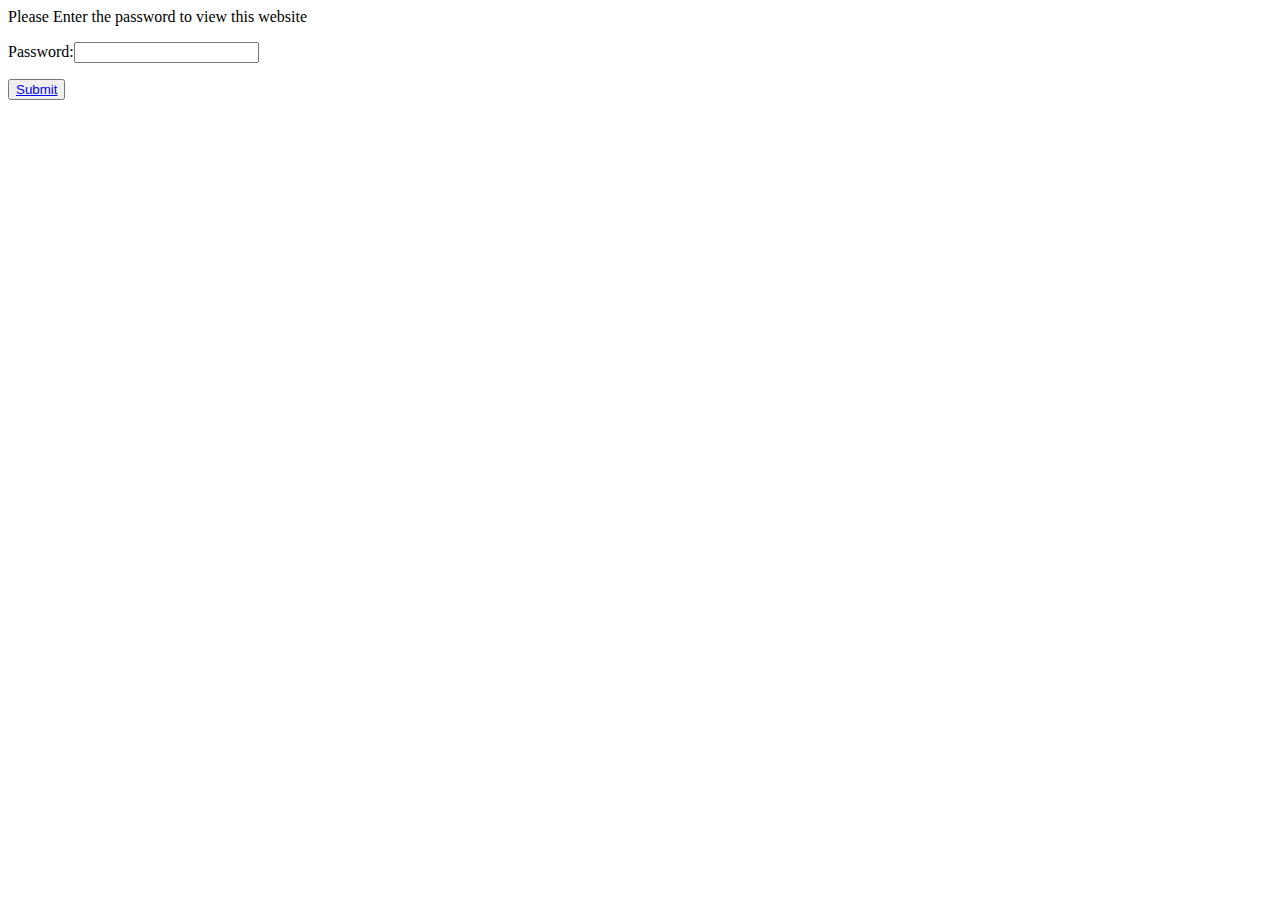
<file: index.html>
<html>
 <head>
 
 <script>
  function checkpassword(){

    var password= document.getElementById("passwordBox");
    var passwordText = password.value;
    if(passwordText=="omni@123"){
      return true;
    }
    alert("Access Denied");
    return false;
  }
  
  </script>

 </head>
 
 <p>Please Enter the password to view this website</p>
  <p>Password:<input id="passwordBox" type-"password"/></p>
 <button><a href="index1.html" onclick="return checkpassword();">Submit </a> </button>
  </html>
</file>
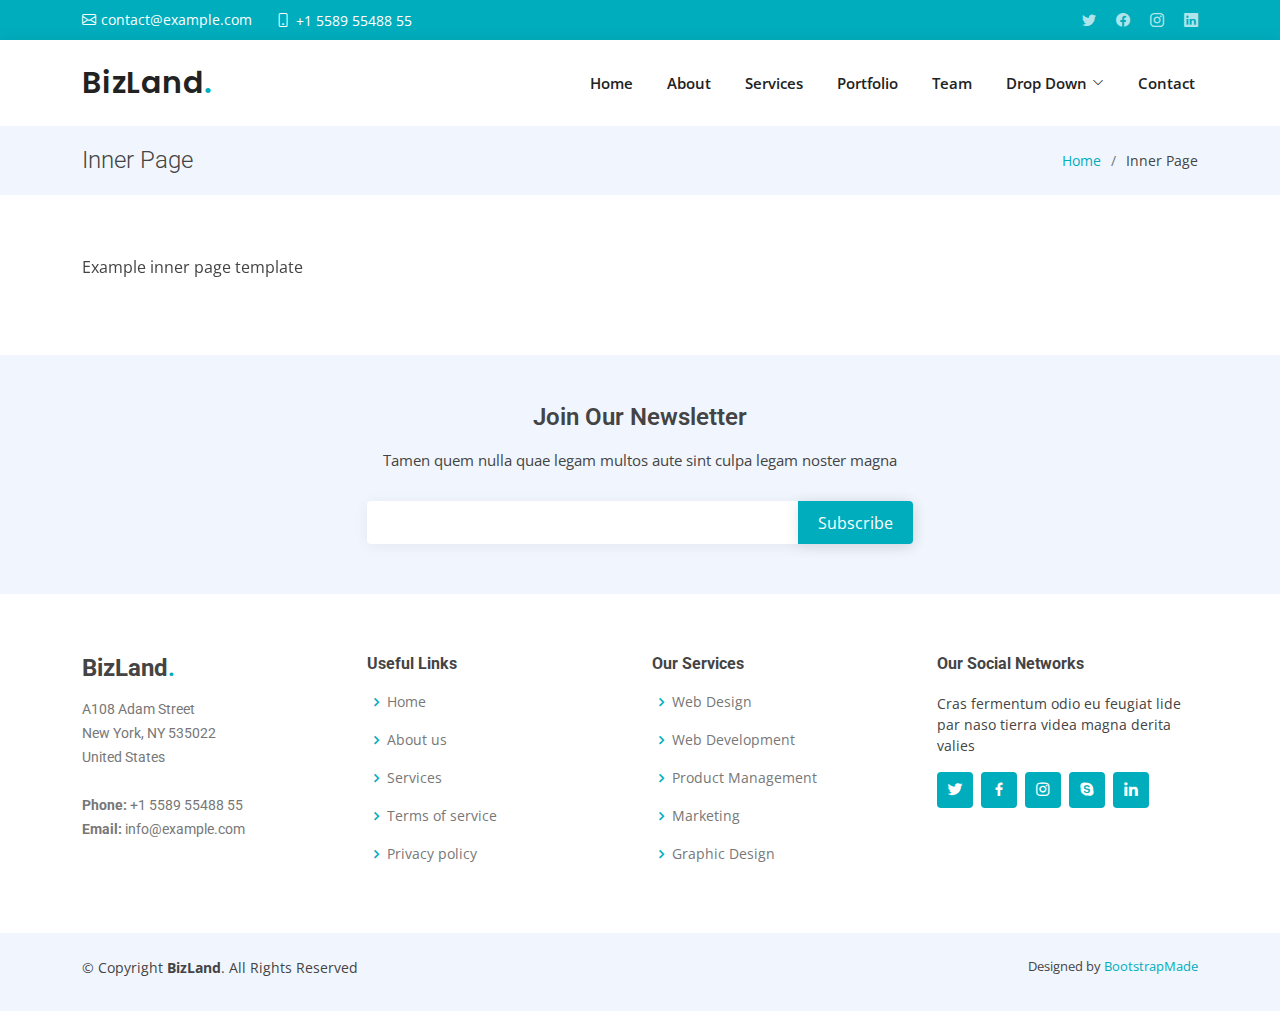
<file: inner-page.html>
<!DOCTYPE html>
<html lang="en">

<head>
  <meta charset="utf-8">
  <meta content="width=device-width, initial-scale=1.0" name="viewport">

  <title>Inner Page - BizLand Bootstrap Template</title>
  <meta content="" name="description">
  <meta content="" name="keywords">

  <!-- Favicons -->
  <link href="assets/img/favicon.png" rel="icon">
  <link href="assets/img/apple-touch-icon.png" rel="apple-touch-icon">

  <!-- Google Fonts -->
  <link href="https://fonts.googleapis.com/css?family=Open+Sans:300,300i,400,400i,600,600i,700,700i|Roboto:300,300i,400,400i,500,500i,600,600i,700,700i|Poppins:300,300i,400,400i,500,500i,600,600i,700,700i" rel="stylesheet">

  <!-- Vendor CSS Files -->
  <link href="assets/vendor/aos/aos.css" rel="stylesheet">
  <link href="assets/vendor/bootstrap/css/bootstrap.min.css" rel="stylesheet">
  <link href="assets/vendor/bootstrap-icons/bootstrap-icons.css" rel="stylesheet">
  <link href="assets/vendor/boxicons/css/boxicons.min.css" rel="stylesheet">
  <link href="assets/vendor/glightbox/css/glightbox.min.css" rel="stylesheet">
  <link href="assets/vendor/swiper/swiper-bundle.min.css" rel="stylesheet">

  <!-- Template Main CSS File -->
  <link href="assets/css/style.css" rel="stylesheet">

  <!-- =======================================================
  * Template Name: BizLand - v3.2.0
  * Template URL: https://bootstrapmade.com/bizland-bootstrap-business-template/
  * Author: BootstrapMade.com
  * License: https://bootstrapmade.com/license/
  ======================================================== -->
</head>

<body>

  <!-- ======= Top Bar ======= -->
  <section id="topbar" class="d-flex align-items-center">
    <div class="container d-flex justify-content-center justify-content-md-between">
      <div class="contact-info d-flex align-items-center">
        <i class="bi bi-envelope d-flex align-items-center"><a href="mailto:contact@example.com">contact@example.com</a></i>
        <i class="bi bi-phone d-flex align-items-center ms-4"><span>+1 5589 55488 55</span></i>
      </div>
      <div class="social-links d-none d-md-flex align-items-center">
        <a href="#" class="twitter"><i class="bi bi-twitter"></i></a>
        <a href="#" class="facebook"><i class="bi bi-facebook"></i></a>
        <a href="#" class="instagram"><i class="bi bi-instagram"></i></a>
        <a href="#" class="linkedin"><i class="bi bi-linkedin"></i></i></a>
      </div>
    </div>
  </section>

  <!-- ======= Header ======= -->
  <header id="header" class="d-flex align-items-center">
    <div class="container d-flex align-items-center justify-content-between">

      <h1 class="logo"><a href="index.html">BizLand<span>.</span></a></h1>
      <!-- Uncomment below if you prefer to use an image logo -->
      <!-- <a href="index.html" class="logo"><img src="assets/img/logo.png" alt=""></a>-->

      <nav id="navbar" class="navbar">
        <ul>
          <li><a class="nav-link scrollto " href="#hero">Home</a></li>
          <li><a class="nav-link scrollto" href="#about">About</a></li>
          <li><a class="nav-link scrollto" href="#services">Services</a></li>
          <li><a class="nav-link scrollto " href="#portfolio">Portfolio</a></li>
          <li><a class="nav-link scrollto" href="#team">Team</a></li>
          <li class="dropdown"><a href="#"><span>Drop Down</span> <i class="bi bi-chevron-down"></i></a>
            <ul>
              <li><a href="#">Drop Down 1</a></li>
              <li class="dropdown"><a href="#"><span>Deep Drop Down</span> <i class="bi bi-chevron-right"></i></a>
                <ul>
                  <li><a href="#">Deep Drop Down 1</a></li>
                  <li><a href="#">Deep Drop Down 2</a></li>
                  <li><a href="#">Deep Drop Down 3</a></li>
                  <li><a href="#">Deep Drop Down 4</a></li>
                  <li><a href="#">Deep Drop Down 5</a></li>
                </ul>
              </li>
              <li><a href="#">Drop Down 2</a></li>
              <li><a href="#">Drop Down 3</a></li>
              <li><a href="#">Drop Down 4</a></li>
            </ul>
          </li>
          <li><a class="nav-link scrollto" href="#contact">Contact</a></li>
        </ul>
        <i class="bi bi-list mobile-nav-toggle"></i>
      </nav><!-- .navbar -->

    </div>
  </header><!-- End Header -->

  <main id="main" data-aos="fade-up">

    <!-- ======= Breadcrumbs ======= -->
    <section class="breadcrumbs">
      <div class="container">

        <div class="d-flex justify-content-between align-items-center">
          <h2>Inner Page</h2>
          <ol>
            <li><a href="index.html">Home</a></li>
            <li>Inner Page</li>
          </ol>
        </div>

      </div>
    </section><!-- End Breadcrumbs -->

    <section class="inner-page">
      <div class="container">
        <p>
          Example inner page template
        </p>
      </div>
    </section>

  </main><!-- End #main -->

  <!-- ======= Footer ======= -->
  <footer id="footer">

    <div class="footer-newsletter">
      <div class="container">
        <div class="row justify-content-center">
          <div class="col-lg-6">
            <h4>Join Our Newsletter</h4>
            <p>Tamen quem nulla quae legam multos aute sint culpa legam noster magna</p>
            <form action="" method="post">
              <input type="email" name="email"><input type="submit" value="Subscribe">
            </form>
          </div>
        </div>
      </div>
    </div>

    <div class="footer-top">
      <div class="container">
        <div class="row">

          <div class="col-lg-3 col-md-6 footer-contact">
            <h3>BizLand<span>.</span></h3>
            <p>
              A108 Adam Street <br>
              New York, NY 535022<br>
              United States <br><br>
              <strong>Phone:</strong> +1 5589 55488 55<br>
              <strong>Email:</strong> info@example.com<br>
            </p>
          </div>

          <div class="col-lg-3 col-md-6 footer-links">
            <h4>Useful Links</h4>
            <ul>
              <li><i class="bx bx-chevron-right"></i> <a href="#">Home</a></li>
              <li><i class="bx bx-chevron-right"></i> <a href="#">About us</a></li>
              <li><i class="bx bx-chevron-right"></i> <a href="#">Services</a></li>
              <li><i class="bx bx-chevron-right"></i> <a href="#">Terms of service</a></li>
              <li><i class="bx bx-chevron-right"></i> <a href="#">Privacy policy</a></li>
            </ul>
          </div>

          <div class="col-lg-3 col-md-6 footer-links">
            <h4>Our Services</h4>
            <ul>
              <li><i class="bx bx-chevron-right"></i> <a href="#">Web Design</a></li>
              <li><i class="bx bx-chevron-right"></i> <a href="#">Web Development</a></li>
              <li><i class="bx bx-chevron-right"></i> <a href="#">Product Management</a></li>
              <li><i class="bx bx-chevron-right"></i> <a href="#">Marketing</a></li>
              <li><i class="bx bx-chevron-right"></i> <a href="#">Graphic Design</a></li>
            </ul>
          </div>

          <div class="col-lg-3 col-md-6 footer-links">
            <h4>Our Social Networks</h4>
            <p>Cras fermentum odio eu feugiat lide par naso tierra videa magna derita valies</p>
            <div class="social-links mt-3">
              <a href="#" class="twitter"><i class="bx bxl-twitter"></i></a>
              <a href="#" class="facebook"><i class="bx bxl-facebook"></i></a>
              <a href="#" class="instagram"><i class="bx bxl-instagram"></i></a>
              <a href="#" class="google-plus"><i class="bx bxl-skype"></i></a>
              <a href="#" class="linkedin"><i class="bx bxl-linkedin"></i></a>
            </div>
          </div>

        </div>
      </div>
    </div>

    <div class="container py-4">
      <div class="copyright">
        &copy; Copyright <strong><span>BizLand</span></strong>. All Rights Reserved
      </div>
      <div class="credits">
        <!-- All the links in the footer should remain intact. -->
        <!-- You can delete the links only if you purchased the pro version. -->
        <!-- Licensing information: https://bootstrapmade.com/license/ -->
        <!-- Purchase the pro version with working PHP/AJAX contact form: https://bootstrapmade.com/bizland-bootstrap-business-template/ -->
        Designed by <a href="https://bootstrapmade.com/">BootstrapMade</a>
      </div>
    </div>
  </footer><!-- End Footer -->

  <div id="preloader"></div>
  <a href="#" class="back-to-top d-flex align-items-center justify-content-center"><i class="bi bi-arrow-up-short"></i></a>

  <!-- Vendor JS Files -->
  <script src="assets/vendor/aos/aos.js"></script>
  <script src="assets/vendor/bootstrap/js/bootstrap.bundle.min.js"></script>
  <script src="assets/vendor/glightbox/js/glightbox.min.js"></script>
  <script src="assets/vendor/isotope-layout/isotope.pkgd.min.js"></script>
  <script src="assets/vendor/php-email-form/validate.js"></script>
  <script src="assets/vendor/purecounter/purecounter.js"></script>
  <script src="assets/vendor/swiper/swiper-bundle.min.js"></script>
  <script src="assets/vendor/waypoints/noframework.waypoints.js"></script>

  <!-- Template Main JS File -->
  <script src="assets/js/main.js"></script>

</body>

</html>
</file>
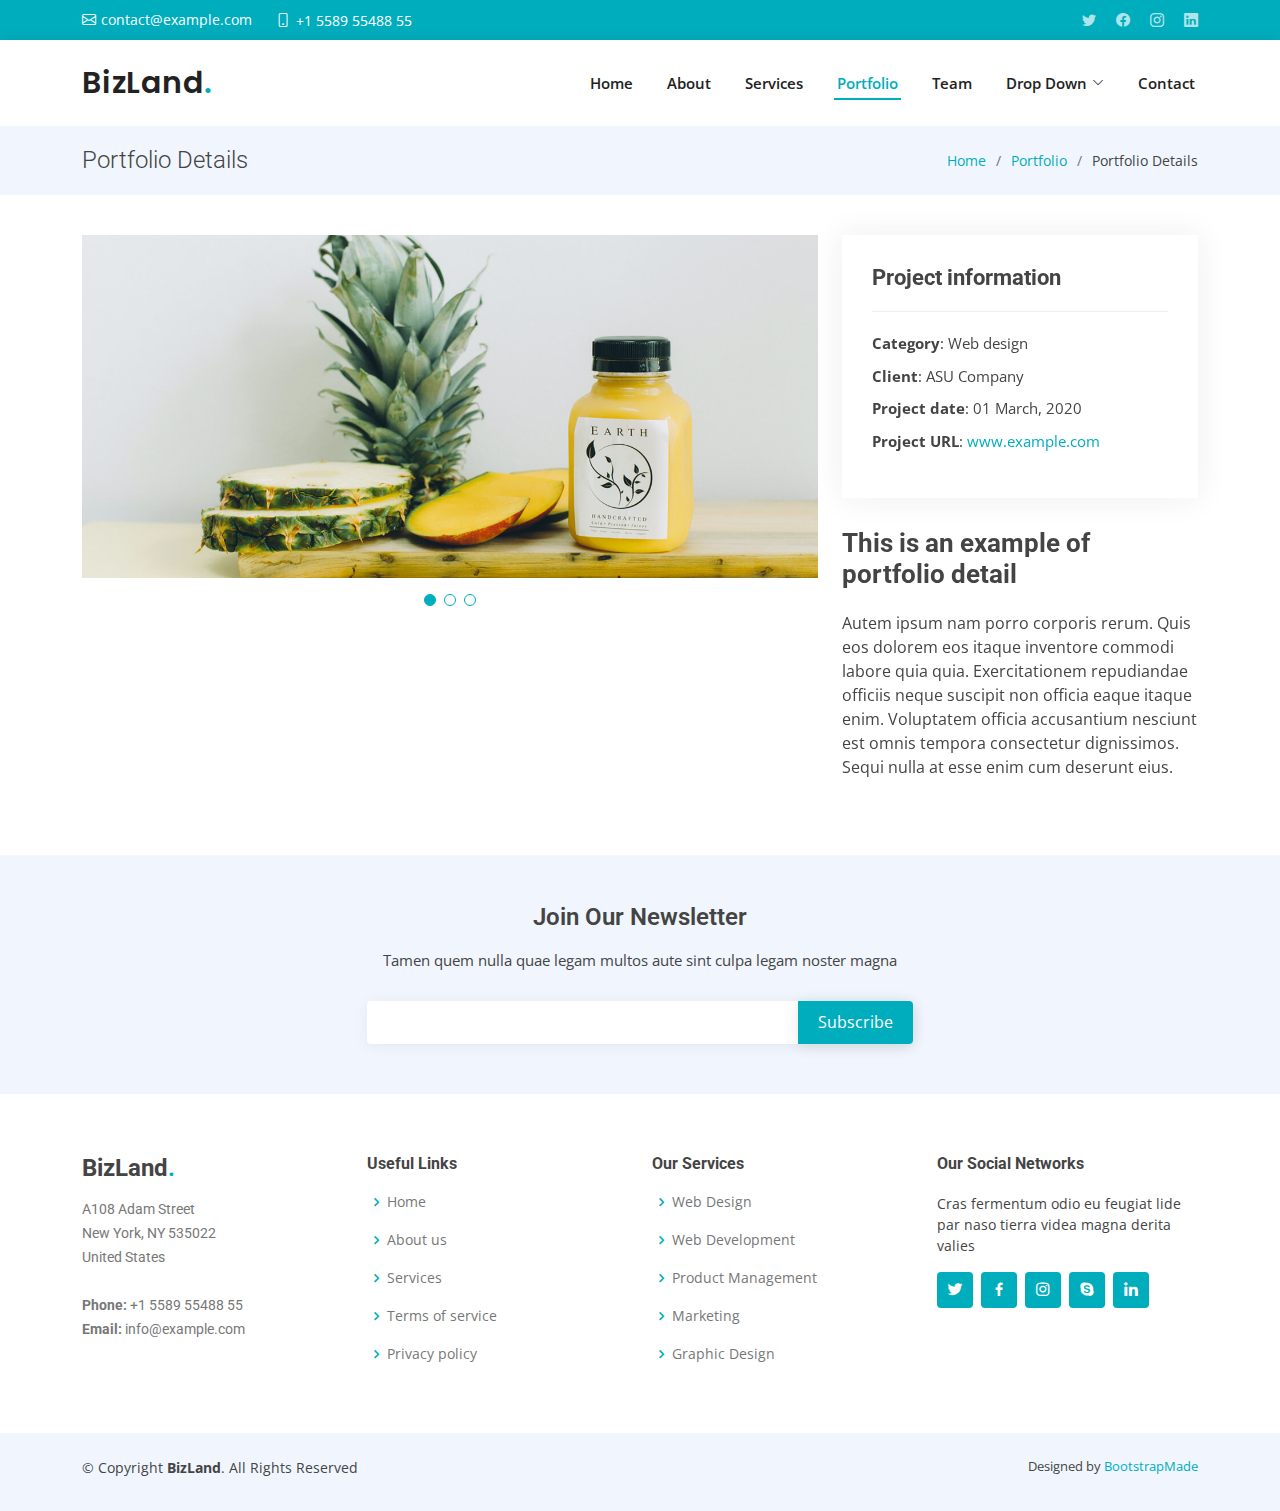
<file: portfolio-details.html>
<!DOCTYPE html>
<html lang="en">

<head>
  <meta charset="utf-8">
  <meta content="width=device-width, initial-scale=1.0" name="viewport">

  <title>Portfolio Details - BizLand Bootstrap Template</title>
  <meta content="" name="description">
  <meta content="" name="keywords">

  <!-- Favicons -->
  <link href="assets/img/favicon.png" rel="icon">
  <link href="assets/img/apple-touch-icon.png" rel="apple-touch-icon">

  <!-- Google Fonts -->
  <link href="https://fonts.googleapis.com/css?family=Open+Sans:300,300i,400,400i,600,600i,700,700i|Roboto:300,300i,400,400i,500,500i,600,600i,700,700i|Poppins:300,300i,400,400i,500,500i,600,600i,700,700i" rel="stylesheet">

  <!-- Vendor CSS Files -->
  <link href="assets/vendor/aos/aos.css" rel="stylesheet">
  <link href="assets/vendor/bootstrap/css/bootstrap.min.css" rel="stylesheet">
  <link href="assets/vendor/bootstrap-icons/bootstrap-icons.css" rel="stylesheet">
  <link href="assets/vendor/boxicons/css/boxicons.min.css" rel="stylesheet">
  <link href="assets/vendor/glightbox/css/glightbox.min.css" rel="stylesheet">
  <link href="assets/vendor/swiper/swiper-bundle.min.css" rel="stylesheet">

  <!-- Template Main CSS File -->
  <link href="assets/css/style.css" rel="stylesheet">

  <!-- =======================================================
  * Template Name: BizLand - v3.2.0
  * Template URL: https://bootstrapmade.com/bizland-bootstrap-business-template/
  * Author: BootstrapMade.com
  * License: https://bootstrapmade.com/license/
  ======================================================== -->
</head>

<body>

  <!-- ======= Top Bar ======= -->
  <section id="topbar" class="d-flex align-items-center">
    <div class="container d-flex justify-content-center justify-content-md-between">
      <div class="contact-info d-flex align-items-center">
        <i class="bi bi-envelope d-flex align-items-center"><a href="mailto:contact@example.com">contact@example.com</a></i>
        <i class="bi bi-phone d-flex align-items-center ms-4"><span>+1 5589 55488 55</span></i>
      </div>
      <div class="social-links d-none d-md-flex align-items-center">
        <a href="#" class="twitter"><i class="bi bi-twitter"></i></a>
        <a href="#" class="facebook"><i class="bi bi-facebook"></i></a>
        <a href="#" class="instagram"><i class="bi bi-instagram"></i></a>
        <a href="#" class="linkedin"><i class="bi bi-linkedin"></i></i></a>
      </div>
    </div>
  </section>

  <!-- ======= Header ======= -->
  <header id="header" class="d-flex align-items-center">
    <div class="container d-flex align-items-center justify-content-between">

      <h1 class="logo"><a href="index.html">BizLand<span>.</span></a></h1>
      <!-- Uncomment below if you prefer to use an image logo -->
      <!-- <a href="index.html" class="logo"><img src="assets/img/logo.png" alt=""></a>-->

      <nav id="navbar" class="navbar">
        <ul>
          <li><a class="nav-link scrollto " href="#hero">Home</a></li>
          <li><a class="nav-link scrollto" href="#about">About</a></li>
          <li><a class="nav-link scrollto" href="#services">Services</a></li>
          <li><a class="nav-link scrollto active" href="#portfolio">Portfolio</a></li>
          <li><a class="nav-link scrollto" href="#team">Team</a></li>
          <li class="dropdown"><a href="#"><span>Drop Down</span> <i class="bi bi-chevron-down"></i></a>
            <ul>
              <li><a href="#">Drop Down 1</a></li>
              <li class="dropdown"><a href="#"><span>Deep Drop Down</span> <i class="bi bi-chevron-right"></i></a>
                <ul>
                  <li><a href="#">Deep Drop Down 1</a></li>
                  <li><a href="#">Deep Drop Down 2</a></li>
                  <li><a href="#">Deep Drop Down 3</a></li>
                  <li><a href="#">Deep Drop Down 4</a></li>
                  <li><a href="#">Deep Drop Down 5</a></li>
                </ul>
              </li>
              <li><a href="#">Drop Down 2</a></li>
              <li><a href="#">Drop Down 3</a></li>
              <li><a href="#">Drop Down 4</a></li>
            </ul>
          </li>
          <li><a class="nav-link scrollto" href="#contact">Contact</a></li>
        </ul>
        <i class="bi bi-list mobile-nav-toggle"></i>
      </nav><!-- .navbar -->

    </div>
  </header><!-- End Header -->

  <main id="main" data-aos="fade-up">

    <!-- ======= Breadcrumbs Section ======= -->
    <section class="breadcrumbs">
      <div class="container">

        <div class="d-flex justify-content-between align-items-center">
          <h2>Portfolio Details</h2>
          <ol>
            <li><a href="index.html">Home</a></li>
            <li><a href="portfolio.html">Portfolio</a></li>
            <li>Portfolio Details</li>
          </ol>
        </div>

      </div>
    </section><!-- Breadcrumbs Section -->

    <!-- ======= Portfolio Details Section ======= -->
    <section id="portfolio-details" class="portfolio-details">
      <div class="container">

        <div class="row gy-4">

          <div class="col-lg-8">
            <div class="portfolio-details-slider swiper-container">
              <div class="swiper-wrapper align-items-center">

                <div class="swiper-slide">
                  <img src="assets/img/portfolio/portfolio-details-1.jpg" alt="">
                </div>

                <div class="swiper-slide">
                  <img src="assets/img/portfolio/portfolio-details-2.jpg" alt="">
                </div>

                <div class="swiper-slide">
                  <img src="assets/img/portfolio/portfolio-details-3.jpg" alt="">
                </div>

              </div>
              <div class="swiper-pagination"></div>
            </div>
          </div>

          <div class="col-lg-4">
            <div class="portfolio-info">
              <h3>Project information</h3>
              <ul>
                <li><strong>Category</strong>: Web design</li>
                <li><strong>Client</strong>: ASU Company</li>
                <li><strong>Project date</strong>: 01 March, 2020</li>
                <li><strong>Project URL</strong>: <a href="#">www.example.com</a></li>
              </ul>
            </div>
            <div class="portfolio-description">
              <h2>This is an example of portfolio detail</h2>
              <p>
                Autem ipsum nam porro corporis rerum. Quis eos dolorem eos itaque inventore commodi labore quia quia. Exercitationem repudiandae officiis neque suscipit non officia eaque itaque enim. Voluptatem officia accusantium nesciunt est omnis tempora consectetur dignissimos. Sequi nulla at esse enim cum deserunt eius.
              </p>
            </div>
          </div>

        </div>

      </div>
    </section><!-- End Portfolio Details Section -->

  </main><!-- End #main -->

  <!-- ======= Footer ======= -->
  <footer id="footer">

    <div class="footer-newsletter">
      <div class="container">
        <div class="row justify-content-center">
          <div class="col-lg-6">
            <h4>Join Our Newsletter</h4>
            <p>Tamen quem nulla quae legam multos aute sint culpa legam noster magna</p>
            <form action="" method="post">
              <input type="email" name="email"><input type="submit" value="Subscribe">
            </form>
          </div>
        </div>
      </div>
    </div>

    <div class="footer-top">
      <div class="container">
        <div class="row">

          <div class="col-lg-3 col-md-6 footer-contact">
            <h3>BizLand<span>.</span></h3>
            <p>
              A108 Adam Street <br>
              New York, NY 535022<br>
              United States <br><br>
              <strong>Phone:</strong> +1 5589 55488 55<br>
              <strong>Email:</strong> info@example.com<br>
            </p>
          </div>

          <div class="col-lg-3 col-md-6 footer-links">
            <h4>Useful Links</h4>
            <ul>
              <li><i class="bx bx-chevron-right"></i> <a href="#">Home</a></li>
              <li><i class="bx bx-chevron-right"></i> <a href="#">About us</a></li>
              <li><i class="bx bx-chevron-right"></i> <a href="#">Services</a></li>
              <li><i class="bx bx-chevron-right"></i> <a href="#">Terms of service</a></li>
              <li><i class="bx bx-chevron-right"></i> <a href="#">Privacy policy</a></li>
            </ul>
          </div>

          <div class="col-lg-3 col-md-6 footer-links">
            <h4>Our Services</h4>
            <ul>
              <li><i class="bx bx-chevron-right"></i> <a href="#">Web Design</a></li>
              <li><i class="bx bx-chevron-right"></i> <a href="#">Web Development</a></li>
              <li><i class="bx bx-chevron-right"></i> <a href="#">Product Management</a></li>
              <li><i class="bx bx-chevron-right"></i> <a href="#">Marketing</a></li>
              <li><i class="bx bx-chevron-right"></i> <a href="#">Graphic Design</a></li>
            </ul>
          </div>

          <div class="col-lg-3 col-md-6 footer-links">
            <h4>Our Social Networks</h4>
            <p>Cras fermentum odio eu feugiat lide par naso tierra videa magna derita valies</p>
            <div class="social-links mt-3">
              <a href="#" class="twitter"><i class="bx bxl-twitter"></i></a>
              <a href="#" class="facebook"><i class="bx bxl-facebook"></i></a>
              <a href="#" class="instagram"><i class="bx bxl-instagram"></i></a>
              <a href="#" class="google-plus"><i class="bx bxl-skype"></i></a>
              <a href="#" class="linkedin"><i class="bx bxl-linkedin"></i></a>
            </div>
          </div>

        </div>
      </div>
    </div>

    <div class="container py-4">
      <div class="copyright">
        &copy; Copyright <strong><span>BizLand</span></strong>. All Rights Reserved
      </div>
      <div class="credits">
        <!-- All the links in the footer should remain intact. -->
        <!-- You can delete the links only if you purchased the pro version. -->
        <!-- Licensing information: https://bootstrapmade.com/license/ -->
        <!-- Purchase the pro version with working PHP/AJAX contact form: https://bootstrapmade.com/bizland-bootstrap-business-template/ -->
        Designed by <a href="https://bootstrapmade.com/">BootstrapMade</a>
      </div>
    </div>
  </footer><!-- End Footer -->

  <div id="preloader"></div>
  <a href="#" class="back-to-top d-flex align-items-center justify-content-center"><i class="bi bi-arrow-up-short"></i></a>

  <!-- Vendor JS Files -->
  <script src="assets/vendor/aos/aos.js"></script>
  <script src="assets/vendor/bootstrap/js/bootstrap.bundle.min.js"></script>
  <script src="assets/vendor/glightbox/js/glightbox.min.js"></script>
  <script src="assets/vendor/isotope-layout/isotope.pkgd.min.js"></script>
  <script src="assets/vendor/php-email-form/validate.js"></script>
  <script src="assets/vendor/purecounter/purecounter.js"></script>
  <script src="assets/vendor/swiper/swiper-bundle.min.js"></script>
  <script src="assets/vendor/waypoints/noframework.waypoints.js"></script>

  <!-- Template Main JS File -->
  <script src="assets/js/main.js"></script>

</body>

</html>
</file>
<file: assets/css/style.css>
/**
* Template Name: BizLand - v3.2.0
* Template URL: https://bootstrapmade.com/bizland-bootstrap-business-template/
* Author: BootstrapMade.com
* License: https://bootstrapmade.com/license/
*/

/*--------------------------------------------------------------
# General
--------------------------------------------------------------*/
body {
  font-family: "Open Sans", sans-serif;
  color: #444444;
}

a {
  color: #00adbd;
  text-decoration: none;
}

a:hover {
  color: #00cfe2;
  text-decoration: none;
}

h1, h2, h3, h4, h5, h6 {
  font-family: "Roboto", sans-serif;
}

/*--------------------------------------------------------------
# Preloader
--------------------------------------------------------------*/
#preloader {
  position: fixed;
  top: 0;
  left: 0;
  right: 0;
  bottom: 0;
  z-index: 9999;
  overflow: hidden;
  background: #fff;
}

#preloader:before {
  content: "";
  position: fixed;
  top: calc(50% - 30px);
  left: calc(50% - 30px);
  border: 6px solid #00adbd;
  border-top-color: #e2eefd;
  border-radius: 50%;
  width: 60px;
  height: 60px;
  -webkit-animation: animate-preloader 1s linear infinite;
  animation: animate-preloader 1s linear infinite;
}

@-webkit-keyframes animate-preloader {
  0% {
    transform: rotate(0deg);
  }
  100% {
    transform: rotate(360deg);
  }
}

@keyframes animate-preloader {
  0% {
    transform: rotate(0deg);
  }
  100% {
    transform: rotate(360deg);
  }
}

/*--------------------------------------------------------------
# Back to top button
--------------------------------------------------------------*/
.back-to-top {
  position: fixed;
  visibility: hidden;
  opacity: 0;
  right: 15px;
  bottom: 15px;
  z-index: 996;
  background: #00adbd;
  width: 40px;
  height: 40px;
  border-radius: 4px;
  transition: all 0.4s;
}

.back-to-top i {
  font-size: 28px;
  color: #fff;
  line-height: 0;
}

.back-to-top:hover {
  background: #00cfe2;
  color: #fff;
}

.back-to-top.active {
  visibility: visible;
  opacity: 1;
}

/*--------------------------------------------------------------
# Disable aos animation delay on mobile devices
--------------------------------------------------------------*/
@media screen and (max-width: 768px) {
  [data-aos-delay] {
    transition-delay: 0 !important;
  }
}

/*--------------------------------------------------------------
# Top Bar
--------------------------------------------------------------*/
#topbar {
  background: #00adbd;
  height: 40px;
  font-size: 14px;
  transition: all 0.5s;
  color: #fff;
  padding: 0;
}

#topbar .contact-info i {
  font-style: normal;
  color: #fff;
}

#topbar .contact-info i a, #topbar .contact-info i span {
  padding-left: 5px;
  color: #fff;
}

#topbar .contact-info i a {
  line-height: 0;
  transition: 0.3s;
  transition: 0.3s;
}

#topbar .contact-info i a:hover {
  color: #fff;
  text-decoration: underline;
}

#topbar .social-links a {
  color: rgba(255, 255, 255, 0.7);
  line-height: 0;
  transition: 0.3s;
  margin-left: 20px;
}

#topbar .social-links a:hover {
  color: white;
}

/*--------------------------------------------------------------
# Header
--------------------------------------------------------------*/
#header {
  background: #fff;
  transition: all 0.5s;
  z-index: 997;
  height: 86px;
  box-shadow: 0px 2px 15px rgba(0, 0, 0, 0.1);
}

#header.fixed-top {
  height: 70px;
}

#header .logo {
  font-size: 30px;
  margin: 0;
  padding: 0;
  line-height: 1;
  font-weight: 600;
  letter-spacing: 0.8px;
  font-family: "Poppins", sans-serif;
}

#header .logo a {
  color: #222222;
}

#header .logo a span {
  color: #00adbd;
}

#header .logo img {
  max-height: 40px;
}

.scrolled-offset {
  margin-top: 70px;
}

/*--------------------------------------------------------------
# Navigation Menu
--------------------------------------------------------------*/
/**
* Desktop Navigation 
*/
.navbar {
  padding: 0;
}

.navbar ul {
  margin: 0;
  padding: 0;
  display: flex;
  list-style: none;
  align-items: center;
}

.navbar li {
  position: relative;
}

.navbar > ul > li {
  white-space: nowrap;
  padding: 10px 0 10px 28px;
}

.navbar a {
  display: flex;
  align-items: center;
  justify-content: space-between;
  padding: 0 3px;
  font-size: 15px;
  font-weight: 600;
  color: #222222;
  white-space: nowrap;
  transition: 0.3s;
  position: relative;
}

.navbar a i {
  font-size: 12px;
  line-height: 0;
  margin-left: 5px;
}

.navbar > ul > li > a:before {
  content: "";
  position: absolute;
  width: 100%;
  height: 2px;
  bottom: -6px;
  left: 0;
  background-color: #00adbd;
  visibility: hidden;
  width: 0px;
  transition: all 0.3s ease-in-out 0s;
}

.navbar a:hover:before, .navbar li:hover > a:before, .navbar .active:before {
  visibility: visible;
  width: 100%;
}

.navbar a:hover, .navbar .active, .navbar li:hover > a {
  color: #00adbd;
}

.navbar .dropdown ul {
  display: block;
  position: absolute;
  left: 28px;
  top: calc(100% + 30px);
  margin: 0;
  padding: 10px 0;
  z-index: 99;
  opacity: 0;
  visibility: hidden;
  background: #fff;
  box-shadow: 0px 0px 30px rgba(127, 137, 161, 0.25);
  transition: 0.3s;
}

.navbar .dropdown ul li {
  min-width: 200px;
}

.navbar .dropdown ul a {
  padding: 10px 20px;
  font-weight: 400;
}

.navbar .dropdown ul a i {
  font-size: 12px;
}

.navbar .dropdown ul a:hover, .navbar .dropdown ul .active:hover, .navbar .dropdown ul li:hover > a {
  color: #00adbd;
}

.navbar .dropdown:hover > ul {
  opacity: 1;
  top: 100%;
  visibility: visible;
}

.navbar .dropdown .dropdown ul {
  top: 0;
  left: calc(100% - 30px);
  visibility: hidden;
}

.navbar .dropdown .dropdown:hover > ul {
  opacity: 1;
  top: 0;
  left: 100%;
  visibility: visible;
}

@media (max-width: 1366px) {
  .navbar .dropdown .dropdown ul {
    left: -90%;
  }
  .navbar .dropdown .dropdown:hover > ul {
    left: -100%;
  }
}

/**
* Mobile Navigation 
*/
.mobile-nav-toggle {
  color: #222222;
  font-size: 28px;
  cursor: pointer;
  display: none;
  line-height: 0;
  transition: 0.5s;
}

.mobile-nav-toggle.bi-x {
  color: #fff;
}

@media (max-width: 991px) {
  .mobile-nav-toggle {
    display: block;
  }
  .navbar ul {
    display: none;
  }
}

.navbar-mobile {
  position: fixed;
  overflow: hidden;
  top: 0;
  right: 0;
  left: 0;
  bottom: 0;
  background: rgba(9, 9, 9, 0.9);
  transition: 0.3s;
  z-index: 999;
}

.navbar-mobile .mobile-nav-toggle {
  position: absolute;
  top: 15px;
  right: 15px;
}

.navbar-mobile ul {
  display: block;
  position: absolute;
  top: 55px;
  right: 15px;
  bottom: 15px;
  left: 15px;
  padding: 10px 0;
  background-color: #fff;
  overflow-y: auto;
  transition: 0.3s;
}

.navbar-mobile a {
  padding: 10px 20px;
  font-size: 15px;
  color: #222222;
}

.navbar-mobile > ul > li {
  padding: 0;
}

.navbar-mobile a:hover:before, .navbar-mobile li:hover > a:before, .navbar-mobile .active:before {
  visibility: hidden;
}

.navbar-mobile a:hover, .navbar-mobile .active, .navbar-mobile li:hover > a {
  color: #00adbd;
}

.navbar-mobile .getstarted {
  margin: 15px;
}

.navbar-mobile .dropdown ul {
  position: static;
  display: none;
  margin: 10px 20px;
  padding: 10px 0;
  z-index: 99;
  opacity: 1;
  visibility: visible;
  background: #fff;
  box-shadow: 0px 0px 30px rgba(127, 137, 161, 0.25);
}

.navbar-mobile .dropdown ul li {
  min-width: 200px;
}

.navbar-mobile .dropdown ul a {
  padding: 10px 20px;
}

.navbar-mobile .dropdown ul a i {
  font-size: 12px;
}

.navbar-mobile .dropdown ul a:hover, .navbar-mobile .dropdown ul .active:hover, .navbar-mobile .dropdown ul li:hover > a {
  color: #00adbd;
}

.navbar-mobile .dropdown > .dropdown-active {
  display: block;
}

/*--------------------------------------------------------------
# Hero Section
--------------------------------------------------------------*/
#hero {
  width: 100%;
  height: 75vh;
  background: url("../img/hero-bg2.png") top left;
  background-size: cover;
  position: relative;
}

#hero:before {
  content: "";
  background: rgba(255, 255, 255, 0.6);
  position: absolute;
  bottom: 0;
  top: 0;
  left: 0;
  right: 0;
}

#hero .container {
  position: relative;
}

#hero h1 {
  margin: 0;
  font-size: 48px;
  font-weight: 700;
  line-height: 56px;
  color: #222222;
  font-family: "Poppins", sans-serif;
}

#hero h1 span {
  color: #00adbd;
}

#hero h2 {
  color: #555555;
  margin: 5px 0 30px 0;
  font-size: 24px;
  font-weight: 400;
}

#hero .btn-get-started {
  font-family: "Roboto", sans-serif;
  text-transform: uppercase;
  font-weight: 500;
  font-size: 14px;
  letter-spacing: 1px;
  display: inline-block;
  padding: 10px 28px;
  border-radius: 4px;
  transition: 0.5s;
  color: #fff;
  background: #00adbd;
}

#hero .btn-get-started:hover {
  background: #00cfe2;
}

#hero .btn-watch-video {
  font-size: 16px;
  transition: 0.5s;
  margin-left: 25px;
  color: #222222;
  font-weight: 600;
  display: flex;
  align-items: center;
}

#hero .btn-watch-video i {
  color: #00adbd;
  font-size: 32px;
  transition: 0.3s;
  line-height: 0;
  margin-right: 8px;
}

#hero .btn-watch-video:hover {
  color: #00adbd;
}

#hero .btn-watch-video:hover i {
  color: #00cfe2;
}

@media (min-width: 1024px) {
  #hero {
    background-attachment: fixed;
  }
}

@media (max-width: 768px) {
  #hero {
    height: 100vh;
  }
  #hero h1 {
    font-size: 28px;
    line-height: 36px;
  }
  #hero h2 {
    font-size: 18px;
    line-height: 24px;
    margin-bottom: 30px;
  }
  #hero .btn-get-started, #hero .btn-watch-video {
    font-size: 13px;
  }
}

@media (max-height: 500px) {
  #hero {
    height: 120vh;
  }
}

/*--------------------------------------------------------------
# Sections General
--------------------------------------------------------------*/
section {
  padding: 60px 0;
  overflow: hidden;
}

.section-bg {
  background-color: #f6f9fe;
}

.section-title {
  text-align: center;
  padding-bottom: 30px;
}

.section-title h2 {
  font-size: 13px;
  letter-spacing: 1px;
  font-weight: 700;
  padding: 8px 20px;
  margin: 0;
  background: #e7f1fd;
  color: #00adbd;
  display: inline-block;
  text-transform: uppercase;
  border-radius: 50px;
}

.section-title h3 {
  margin: 15px 0 0 0;
  font-size: 32px;
  font-weight: 700;
}

.section-title h3 span {
  color: #00adbd;
}

.section-title p {
  margin: 15px auto 0 auto;
  font-weight: 600;
}

@media (min-width: 1024px) {
  .section-title p {
    width: 50%;
  }
}

/*--------------------------------------------------------------
# Breadcrumbs
--------------------------------------------------------------*/
.breadcrumbs {
  padding: 20px 0;
  background-color: #f1f6fe;
  min-height: 40px;
}

.breadcrumbs h2 {
  font-size: 24px;
  font-weight: 300;
  margin: 0;
}

@media (max-width: 992px) {
  .breadcrumbs h2 {
    margin: 0 0 10px 0;
  }
}

.breadcrumbs ol {
  display: flex;
  flex-wrap: wrap;
  list-style: none;
  padding: 0;
  margin: 0;
  font-size: 14px;
}

.breadcrumbs ol li + li {
  padding-left: 10px;
}

.breadcrumbs ol li + li::before {
  display: inline-block;
  padding-right: 10px;
  color: #6c757d;
  content: "/";
}

@media (max-width: 768px) {
  .breadcrumbs .d-flex {
    display: block !important;
  }
  .breadcrumbs ol {
    display: block;
  }
  .breadcrumbs ol li {
    display: inline-block;
  }
}

/*--------------------------------------------------------------
# Featured Services
--------------------------------------------------------------*/
.featured-services .icon-box {
  padding: 30px;
  position: relative;
  overflow: hidden;
  background: #fff;
  box-shadow: 0 0 29px 0 rgba(68, 88, 144, 0.12);
  transition: all 0.3s ease-in-out;
  border-radius: 8px;
  z-index: 1;
}

.featured-services .icon-box::before {
  content: '';
  position: absolute;
  background: #cbe0fb;
  right: 0;
  left: 0;
  bottom: 0;
  top: 100%;
  transition: all 0.3s;
  z-index: -1;
}

.featured-services .icon-box:hover::before {
  background: #00adbd;
  top: 0;
  border-radius: 0px;
}

.featured-services .icon {
  margin-bottom: 15px;
}

.featured-services .icon i {
  font-size: 48px;
  line-height: 1;
  color: #00adbd;
  transition: all 0.3s ease-in-out;
}

.featured-services .title {
  font-weight: 700;
  margin-bottom: 15px;
  font-size: 18px;
}

.featured-services .title a {
  color: #111;
}

.featured-services .description {
  font-size: 15px;
  line-height: 28px;
  margin-bottom: 0;
}

.featured-services .icon-box:hover .title a, .featured-services .icon-box:hover .description {
  color: #fff;
}

.featured-services .icon-box:hover .icon i {
  color: #fff;
}

/*--------------------------------------------------------------
# About
--------------------------------------------------------------*/
.about .content h3 {
  font-weight: 600;
  font-size: 26px;
}

.about .content ul {
  list-style: none;
  padding: 0;
}

.about .content ul li {
  display: flex;
  align-items: flex-start;
  margin-bottom: 35px;
}

.about .content ul li:first-child {
  margin-top: 35px;
}

.about .content ul i {
  background: #fff;
  box-shadow: 0px 6px 15px rgba(16, 110, 234, 0.12);
  font-size: 24px;
  padding: 20px;
  margin-right: 15px;
  color: #00adbd;
  border-radius: 50px;
}

.about .content ul h5 {
  font-size: 18px;
  color: #555555;
}

.about .content ul p {
  font-size: 15px;
}

.about .content p:last-child {
  margin-bottom: 0;
}

/*--------------------------------------------------------------
# Skills
--------------------------------------------------------------*/
.skills .progress {
  height: 60px;
  display: block;
  background: none;
  border-radius: 0;
}

.skills .progress .skill {
  padding: 0;
  margin: 0 0 6px 0;
  text-transform: uppercase;
  display: block;
  font-weight: 600;
  font-family: "Poppins", sans-serif;
  color: #222222;
}

.skills .progress .skill .val {
  float: right;
  font-style: normal;
}

.skills .progress-bar-wrap {
  background: #e2eefd;
  height: 10px;
}

.skills .progress-bar {
  width: 1px;
  height: 10px;
  transition: .9s;
  background-color: #00adbd;
}

/*--------------------------------------------------------------
# Counts
--------------------------------------------------------------*/
.counts {
  padding: 70px 0 60px;
}

.counts .count-box {
  padding: 30px 30px 25px 30px;
  width: 100%;
  position: relative;
  text-align: center;
  background: #f1f6fe;
}

.counts .count-box i {
  position: absolute;
  top: -28px;
  left: 50%;
  transform: translateX(-50%);
  font-size: 24px;
  background: #00adbd;
  color: #fff;
  width: 56px;
  height: 56px;
  line-height: 0;
  border-radius: 50px;
  border: 5px solid #fff;
  display: inline-flex;
  align-items: center;
  justify-content: center;
}

.counts .count-box span {
  font-size: 36px;
  display: block;
  font-weight: 600;
  color: #062b5b;
}

.counts .count-box p {
  padding: 0;
  margin: 0;
  font-family: "Roboto", sans-serif;
  font-size: 14px;
}

/*--------------------------------------------------------------
# Clients
--------------------------------------------------------------*/
.clients {
  padding: 15px 0;
  text-align: center;
}

.clients img {
  max-width: 45%;
  transition: all 0.4s ease-in-out;
  display: inline-block;
  padding: 15px 0;
}

.clients img:hover {
  transform: scale(1.15);
}

@media (max-width: 768px) {
  .clients img {
    max-width: 40%;
  }
}

/*--------------------------------------------------------------
# Services
--------------------------------------------------------------*/
.services .icon-box {
  text-align: center;
  border: 1px solid #e2eefd;
  padding: 80px 20px;
  transition: all ease-in-out 0.3s;
  background: #fff;
}

.services .icon-box .icon {
  margin: 0 auto;
  width: 64px;
  height: 64px;
  background: #f1f6fe;
  border-radius: 4px;
  border: 1px solid #deebfd;
  display: flex;
  align-items: center;
  justify-content: center;
  margin-bottom: 20px;
  transition: ease-in-out 0.3s;
}

.services .icon-box .icon i {
  color: #00cfe2;
  font-size: 28px;
  transition: ease-in-out 0.3s;
}

.services .icon-box h4 {
  font-weight: 700;
  margin-bottom: 15px;
  font-size: 24px;
}

.services .icon-box h4 a {
  color: #222222;
  transition: ease-in-out 0.3s;
}

.services .icon-box p {
  line-height: 24px;
  font-size: 14px;
  margin-bottom: 0;
}

.services .icon-box:hover {
  border-color: #fff;
  box-shadow: 0px 0 25px 0 rgba(16, 110, 234, 0.1);
}

.services .icon-box:hover h4 a, .services .icon-box:hover .icon i {
  color: #00adbd;
}

.services .icon-box:hover .icon {
  border-color: #00adbd;
}

/*--------------------------------------------------------------
# Testimonials
--------------------------------------------------------------*/
.testimonials {
  padding: 80px 0;
  background: url("../img/testimonials-bg.jpg") no-repeat;
  background-position: center center;
  background-size: cover;
  position: relative;
}

.testimonials::before {
  content: "";
  position: absolute;
  left: 0;
  right: 0;
  top: 0;
  bottom: 0;
  background: rgba(0, 0, 0, 0.7);
}

.testimonials .section-header {
  margin-bottom: 40px;
}

.testimonials .testimonial-item {
  text-align: center;
  color: #fff;
}

.testimonials .testimonial-item .testimonial-img {
  width: 100px;
  border-radius: 50%;
  border: 6px solid rgba(255, 255, 255, 0.15);
  margin: 0 auto;
}

.testimonials .testimonial-item h3 {
  font-size: 20px;
  font-weight: bold;
  margin: 10px 0 5px 0;
  color: #fff;
}

.testimonials .testimonial-item h4 {
  font-size: 14px;
  color: #ddd;
  margin: 0 0 15px 0;
}

.testimonials .testimonial-item .quote-icon-left, .testimonials .testimonial-item .quote-icon-right {
  color: rgba(255, 255, 255, 0.4);
  font-size: 26px;
}

.testimonials .testimonial-item .quote-icon-left {
  display: inline-block;
  left: -5px;
  position: relative;
}

.testimonials .testimonial-item .quote-icon-right {
  display: inline-block;
  right: -5px;
  position: relative;
  top: 10px;
}

.testimonials .testimonial-item p {
  font-style: italic;
  margin: 0 auto 15px auto;
  color: #eee;
}

.testimonials .swiper-pagination {
  margin-top: 20px;
  position: relative;
}

.testimonials .swiper-pagination .swiper-pagination-bullet {
  width: 12px;
  height: 12px;
  background-color: rgba(255, 255, 255, 0.5);
  opacity: 1;
}

.testimonials .swiper-pagination .swiper-pagination-bullet-active {
  background-color: #00adbd;
}

@media (min-width: 992px) {
  .testimonials .testimonial-item p {
    width: 80%;
  }
}

/*--------------------------------------------------------------
# Portfolio
--------------------------------------------------------------*/
.portfolio #portfolio-flters {
  padding: 0;
  margin: 0 auto 15px auto;
  list-style: none;
  text-align: center;
  border-radius: 50px;
  padding: 2px 15px;
}

.portfolio #portfolio-flters li {
  cursor: pointer;
  display: inline-block;
  padding: 10px 15px 8px 15px;
  font-size: 16px;
  font-weight: 600;
  line-height: 1;
  text-transform: uppercase;
  color: #444444;
  margin-bottom: 5px;
  transition: all 0.3s ease-in-out;
}

.portfolio #portfolio-flters li:hover, .portfolio #portfolio-flters li.filter-active {
  color: #00adbd;
}

.portfolio #portfolio-flters li:last-child {
  margin-right: 0;
}

.portfolio .portfolio-item {
  margin-bottom: 30px;
}

.portfolio .portfolio-item .portfolio-info {
  opacity: 0;
  position: absolute;
  left: 30px;
  right: 30px;
  bottom: 0;
  z-index: 3;
  transition: all ease-in-out 0.3s;
  background: rgba(255, 255, 255, 0.9);
  padding: 15px;
}

.portfolio .portfolio-item .portfolio-info h4 {
  font-size: 18px;
  color: #fff;
  font-weight: 600;
  color: #222222;
}

.portfolio .portfolio-item .portfolio-info p {
  color: #555555;
  font-size: 14px;
  margin-bottom: 0;
}

.portfolio .portfolio-item .portfolio-info .preview-link, .portfolio .portfolio-item .portfolio-info .details-link {
  position: absolute;
  right: 40px;
  font-size: 24px;
  top: calc(50% - 18px);
  color: #3c3c3c;
}

.portfolio .portfolio-item .portfolio-info .preview-link:hover, .portfolio .portfolio-item .portfolio-info .details-link:hover {
  color: #00adbd;
}

.portfolio .portfolio-item .portfolio-info .details-link {
  right: 10px;
}

.portfolio .portfolio-item .portfolio-links {
  opacity: 0;
  left: 0;
  right: 0;
  text-align: center;
  z-index: 3;
  position: absolute;
  transition: all ease-in-out 0.3s;
}

.portfolio .portfolio-item .portfolio-links a {
  color: #fff;
  margin: 0 2px;
  font-size: 28px;
  display: inline-block;
  transition: 0.3s;
}

.portfolio .portfolio-item .portfolio-links a:hover {
  color: #6ba7f5;
}

.portfolio .portfolio-item:hover .portfolio-info {
  opacity: 1;
  bottom: 20px;
}

/*--------------------------------------------------------------
# Portfolio Details
--------------------------------------------------------------*/
.portfolio-details {
  padding-top: 40px;
}

.portfolio-details .portfolio-details-slider img {
  width: 100%;
}

.portfolio-details .portfolio-details-slider .swiper-pagination {
  margin-top: 20px;
  position: relative;
}

.portfolio-details .portfolio-details-slider .swiper-pagination .swiper-pagination-bullet {
  width: 12px;
  height: 12px;
  background-color: #fff;
  opacity: 1;
  border: 1px solid #00adbd;
}

.portfolio-details .portfolio-details-slider .swiper-pagination .swiper-pagination-bullet-active {
  background-color: #00adbd;
}

.portfolio-details .portfolio-info {
  padding: 30px;
  box-shadow: 0px 0 30px rgba(34, 34, 34, 0.08);
}

.portfolio-details .portfolio-info h3 {
  font-size: 22px;
  font-weight: 700;
  margin-bottom: 20px;
  padding-bottom: 20px;
  border-bottom: 1px solid #eee;
}

.portfolio-details .portfolio-info ul {
  list-style: none;
  padding: 0;
  font-size: 15px;
}

.portfolio-details .portfolio-info ul li + li {
  margin-top: 10px;
}

.portfolio-details .portfolio-description {
  padding-top: 30px;
}

.portfolio-details .portfolio-description h2 {
  font-size: 26px;
  font-weight: 700;
  margin-bottom: 20px;
}

.portfolio-details .portfolio-description p {
  padding: 0;
}

/*--------------------------------------------------------------
# Team
--------------------------------------------------------------*/
.team {
  padding: 60px 0;
}

.team .member {
  margin-bottom: 20px;
  overflow: hidden;
  border-radius: 4px;
  background: #fff;
  box-shadow: 0px 2px 15px rgba(16, 110, 234, 0.15);
}

.team .member .member-img {
  position: relative;
  overflow: hidden;
}

.team .member .social {
  position: absolute;
  left: 0;
  bottom: 30px;
  right: 0;
  opacity: 0;
  transition: ease-in-out 0.3s;
  text-align: center;
}

.team .member .social a {
  transition: color 0.3s;
  color: #222222;
  margin: 0 3px;
  padding-top: 7px;
  border-radius: 4px;
  width: 36px;
  height: 36px;
  background: rgba(16, 110, 234, 0.8);
  display: inline-block;
  transition: ease-in-out 0.3s;
  color: #fff;
}

.team .member .social a:hover {
  background: #00cfe2;
}

.team .member .social i {
  font-size: 18px;
}

.team .member .member-info {
  padding: 25px 15px;
}

.team .member .member-info h4 {
  font-weight: 700;
  margin-bottom: 5px;
  font-size: 18px;
  color: #222222;
}

.team .member .member-info span {
  display: block;
  font-size: 13px;
  font-weight: 400;
  color: #aaaaaa;
}

.team .member .member-info p {
  font-style: italic;
  font-size: 14px;
  line-height: 26px;
  color: #777777;
}

.team .member:hover .social {
  opacity: 1;
  bottom: 15px;
}

/*--------------------------------------------------------------
# Pricing
--------------------------------------------------------------*/
.pricing .box {
  padding: 20px;
  background: #fff;
  text-align: center;
  box-shadow: 0px 0px 4px rgba(0, 0, 0, 0.12);
  border-radius: 5px;
  position: relative;
  overflow: hidden;
}

.pricing .box h3 {
  font-weight: 400;
  margin: -20px -20px 20px -20px;
  padding: 20px 15px;
  font-size: 16px;
  font-weight: 600;
  color: #777777;
  background: #f8f8f8;
}

.pricing .box h4 {
  font-size: 36px;
  color: #00adbd;
  font-weight: 600;
  font-family: "Poppins", sans-serif;
  margin-bottom: 20px;
}

.pricing .box h4 sup {
  font-size: 20px;
  top: -15px;
  left: -3px;
}

.pricing .box h4 span {
  color: #bababa;
  font-size: 16px;
  font-weight: 300;
}

.pricing .box ul {
  padding: 0;
  list-style: none;
  color: #444444;
  text-align: center;
  line-height: 20px;
  font-size: 14px;
}

.pricing .box ul li {
  padding-bottom: 16px;
}

.pricing .box ul i {
  color: #00adbd;
  font-size: 18px;
  padding-right: 4px;
}

.pricing .box ul .na {
  color: #ccc;
  text-decoration: line-through;
}

.pricing .btn-wrap {
  margin: 20px -20px -20px -20px;
  padding: 20px 15px;
  background: #f8f8f8;
  text-align: center;
}

.pricing .btn-buy {
  background: #00adbd;
  display: inline-block;
  padding: 8px 35px 10px 35px;
  border-radius: 4px;
  color: #fff;
  transition: none;
  font-size: 14px;
  font-weight: 400;
  font-family: "Roboto", sans-serif;
  font-weight: 600;
  transition: 0.3s;
}

.pricing .btn-buy:hover {
  background: #00cfe2;
}

.pricing .featured h3 {
  color: #fff;
  background: #00adbd;
}

.pricing .advanced {
  width: 200px;
  position: absolute;
  top: 18px;
  right: -68px;
  transform: rotate(45deg);
  z-index: 1;
  font-size: 14px;
  padding: 1px 0 3px 0;
  background: #00adbd;
  color: #fff;
}

/*--------------------------------------------------------------
# Frequently Asked Questions
--------------------------------------------------------------*/
.faq {
  padding: 60px 0;
}

.faq .faq-list {
  padding: 0;
  list-style: none;
}

.faq .faq-list li {
  border-bottom: 1px solid #d4e5fc;
  margin-bottom: 20px;
  padding-bottom: 20px;
}

.faq .faq-list .question {
  display: block;
  position: relative;
  font-family: #00adbd;
  font-size: 18px;
  line-height: 24px;
  font-weight: 400;
  padding-left: 25px;
  cursor: pointer;
  color: #0d58ba;
  transition: 0.3s;
}

.faq .faq-list i {
  font-size: 16px;
  position: absolute;
  left: 0;
  top: -2px;
}

.faq .faq-list p {
  margin-bottom: 0;
  padding: 10px 0 0 25px;
}

.faq .faq-list .icon-show {
  display: none;
}

.faq .faq-list .collapsed {
  color: black;
}

.faq .faq-list .collapsed:hover {
  color: #00adbd;
}

.faq .faq-list .collapsed .icon-show {
  display: inline-block;
  transition: 0.6s;
}

.faq .faq-list .collapsed .icon-close {
  display: none;
  transition: 0.6s;
}

/*--------------------------------------------------------------
# Contact
--------------------------------------------------------------*/
.contact .info-box {
  color: #444444;
  text-align: center;
  box-shadow: 0 0 30px rgba(214, 215, 216, 0.3);
  padding: 20px 0 30px 0;
}

.contact .info-box i {
  font-size: 32px;
  color: #00adbd;
  border-radius: 50%;
  padding: 8px;
  border: 2px dotted #b3d1fa;
}

.contact .info-box h3 {
  font-size: 20px;
  color: #777777;
  font-weight: 700;
  margin: 10px 0;
}

.contact .info-box p {
  padding: 0;
  line-height: 24px;
  font-size: 14px;
  margin-bottom: 0;
}

.contact .php-email-form {
  box-shadow: 0 0 30px rgba(214, 215, 216, 0.4);
  padding: 30px;
}

.contact .php-email-form .error-message {
  display: none;
  color: #fff;
  background: #ed3c0d;
  text-align: left;
  padding: 15px;
  font-weight: 600;
}

.contact .php-email-form .error-message br + br {
  margin-top: 25px;
}

.contact .php-email-form .sent-message {
  display: none;
  color: #fff;
  background: #18d26e;
  text-align: center;
  padding: 15px;
  font-weight: 600;
}

.contact .php-email-form .loading {
  display: none;
  background: #fff;
  text-align: center;
  padding: 15px;
}

.contact .php-email-form .loading:before {
  content: "";
  display: inline-block;
  border-radius: 50%;
  width: 24px;
  height: 24px;
  margin: 0 10px -6px 0;
  border: 3px solid #18d26e;
  border-top-color: #eee;
  -webkit-animation: animate-loading 1s linear infinite;
  animation: animate-loading 1s linear infinite;
}

.contact .php-email-form .form-group {
  margin-bottom: 20px;
}

.contact .php-email-form input, .contact .php-email-form textarea {
  border-radius: 0;
  box-shadow: none;
  font-size: 14px;
}

.contact .php-email-form input:focus, .contact .php-email-form textarea:focus {
  border-color: #00adbd;
}

.contact .php-email-form input {
  padding: 10px 15px;
}

.contact .php-email-form textarea {
  padding: 12px 15px;
}

.contact .php-email-form button[type="submit"] {
  background: #00adbd;
  border: 0;
  padding: 10px 30px;
  color: #fff;
  transition: 0.4s;
  border-radius: 4px;
}

.contact .php-email-form button[type="submit"]:hover {
  background: #00cfe2;
}

@-webkit-keyframes animate-loading {
  0% {
    transform: rotate(0deg);
  }
  100% {
    transform: rotate(360deg);
  }
}

@keyframes animate-loading {
  0% {
    transform: rotate(0deg);
  }
  100% {
    transform: rotate(360deg);
  }
}

/*--------------------------------------------------------------
# Footer
--------------------------------------------------------------*/
#footer {
  background: #fff;
  padding: 0 0 30px 0;
  color: #444444;
  font-size: 14px;
  background: #f1f6fe;
}

#footer .footer-newsletter {
  padding: 50px 0;
  background: #f1f6fe;
  text-align: center;
  font-size: 15px;
}

#footer .footer-newsletter h4 {
  font-size: 24px;
  margin: 0 0 20px 0;
  padding: 0;
  line-height: 1;
  font-weight: 600;
}

#footer .footer-newsletter form {
  margin-top: 30px;
  background: #fff;
  padding: 6px 10px;
  position: relative;
  border-radius: 4px;
  box-shadow: 0px 2px 15px rgba(0, 0, 0, 0.06);
  text-align: left;
}

#footer .footer-newsletter form input[type="email"] {
  border: 0;
  padding: 4px 8px;
  width: calc(100% - 100px);
}

#footer .footer-newsletter form input[type="submit"] {
  position: absolute;
  top: 0;
  right: 0;
  bottom: 0;
  border: 0;
  background: none;
  font-size: 16px;
  padding: 0 20px;
  background: #00adbd;
  color: #fff;
  transition: 0.3s;
  border-radius: 0 4px 4px 0;
  box-shadow: 0px 2px 15px rgba(0, 0, 0, 0.1);
}

#footer .footer-newsletter form input[type="submit"]:hover {
  background: #0d58ba;
}

#footer .footer-top {
  padding: 60px 0 30px 0;
  background: #fff;
}

#footer .footer-top .footer-contact {
  margin-bottom: 30px;
}

#footer .footer-top .footer-contact h3 {
  font-size: 24px;
  margin: 0 0 15px 0;
  padding: 2px 0 2px 0;
  line-height: 1;
  font-weight: 700;
}

#footer .footer-top .footer-contact h3 span {
  color: #00adbd;
}

#footer .footer-top .footer-contact p {
  font-size: 14px;
  line-height: 24px;
  margin-bottom: 0;
  font-family: "Roboto", sans-serif;
  color: #777777;
}

#footer .footer-top h4 {
  font-size: 16px;
  font-weight: bold;
  color: #444444;
  position: relative;
  padding-bottom: 12px;
}

#footer .footer-top .footer-links {
  margin-bottom: 30px;
}

#footer .footer-top .footer-links ul {
  list-style: none;
  padding: 0;
  margin: 0;
}

#footer .footer-top .footer-links ul i {
  padding-right: 2px;
  color: #00adbd;
  font-size: 18px;
  line-height: 1;
}

#footer .footer-top .footer-links ul li {
  padding: 10px 0;
  display: flex;
  align-items: center;
}

#footer .footer-top .footer-links ul li:first-child {
  padding-top: 0;
}

#footer .footer-top .footer-links ul a {
  color: #777777;
  transition: 0.3s;
  display: inline-block;
  line-height: 1;
}

#footer .footer-top .footer-links ul a:hover {
  text-decoration: none;
  color: #00adbd;
}

#footer .footer-top .social-links a {
  font-size: 18px;
  display: inline-block;
  background: #00adbd;
  color: #fff;
  line-height: 1;
  padding: 8px 0;
  margin-right: 4px;
  border-radius: 4px;
  text-align: center;
  width: 36px;
  height: 36px;
  transition: 0.3s;
}

#footer .footer-top .social-links a:hover {
  background: #00cfe2;
  color: #fff;
  text-decoration: none;
}

#footer .copyright {
  text-align: center;
  float: left;
}

#footer .credits {
  float: right;
  text-align: center;
  font-size: 13px;
  color: #444444;
}

@media (max-width: 768px) {
  #footer .copyright, #footer .credits {
    float: none;
    text-align: center;
    padding: 2px 0;
  }
}
</file>
